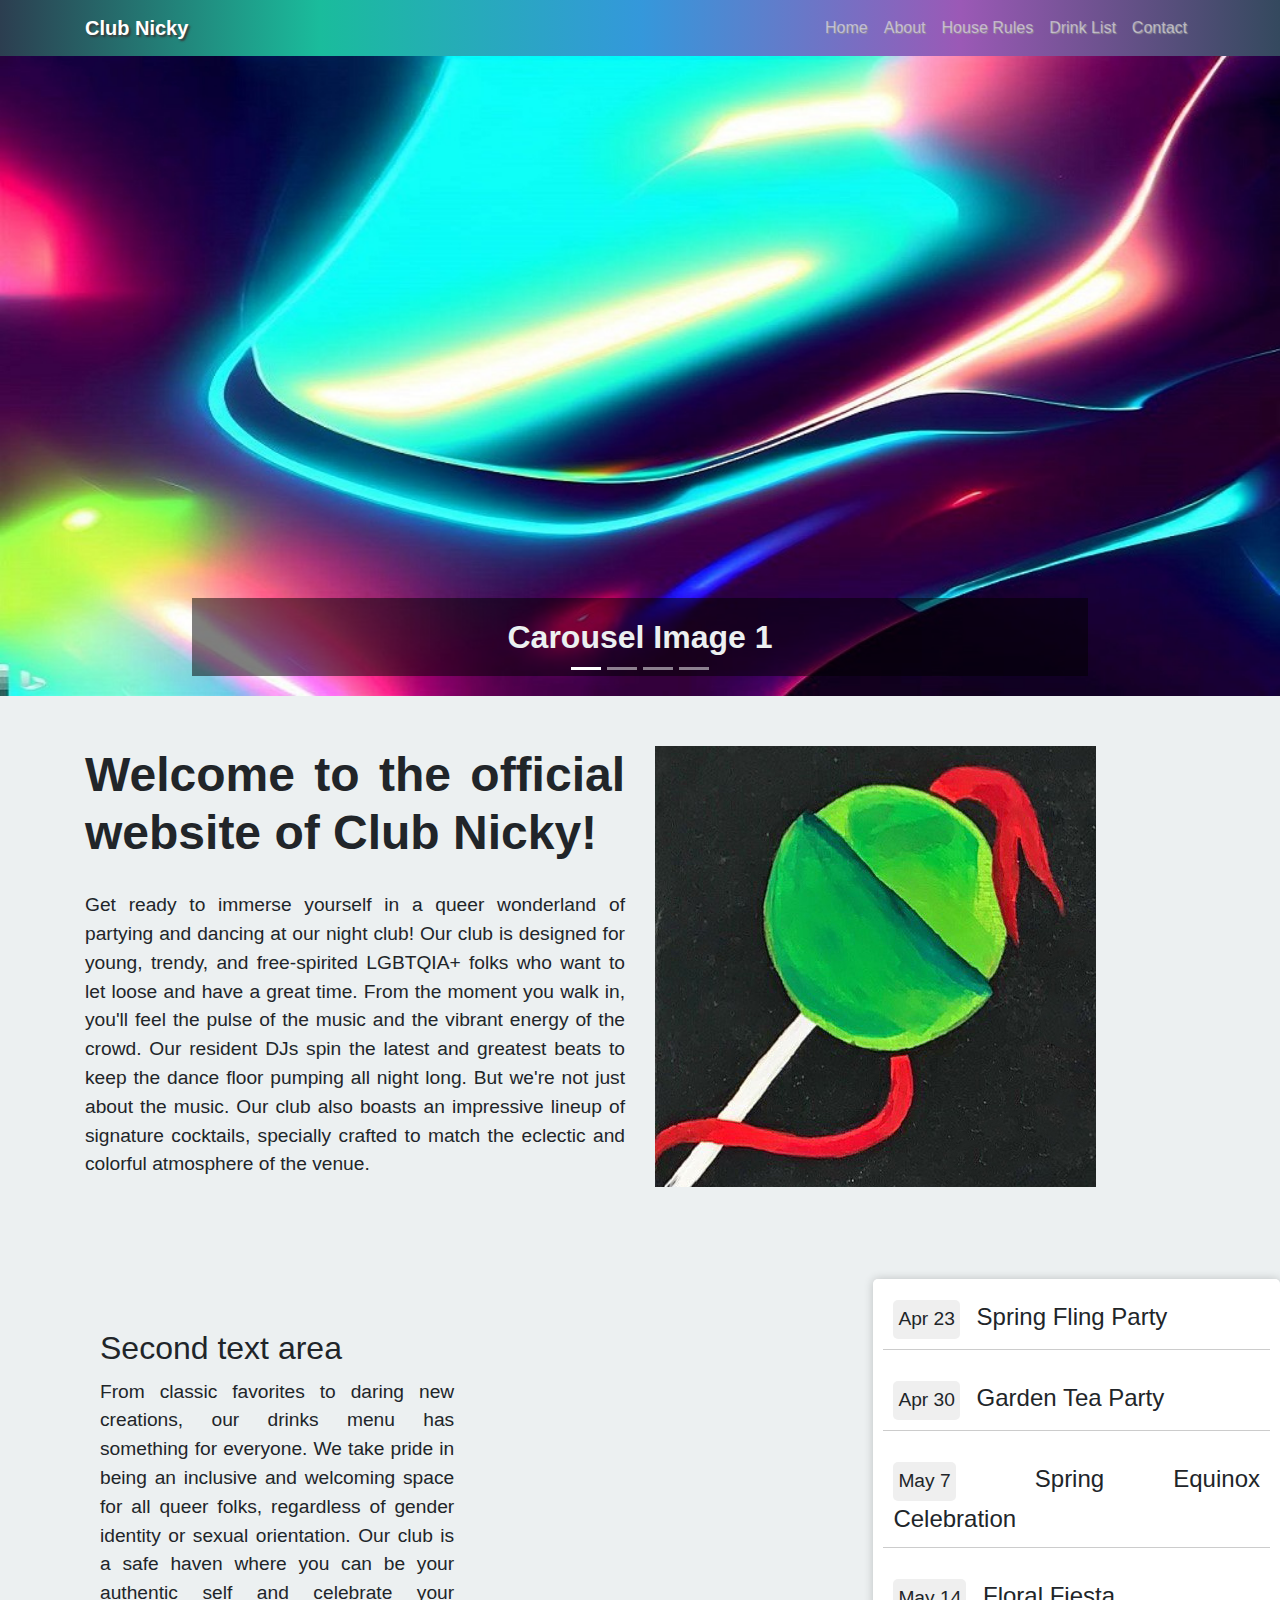
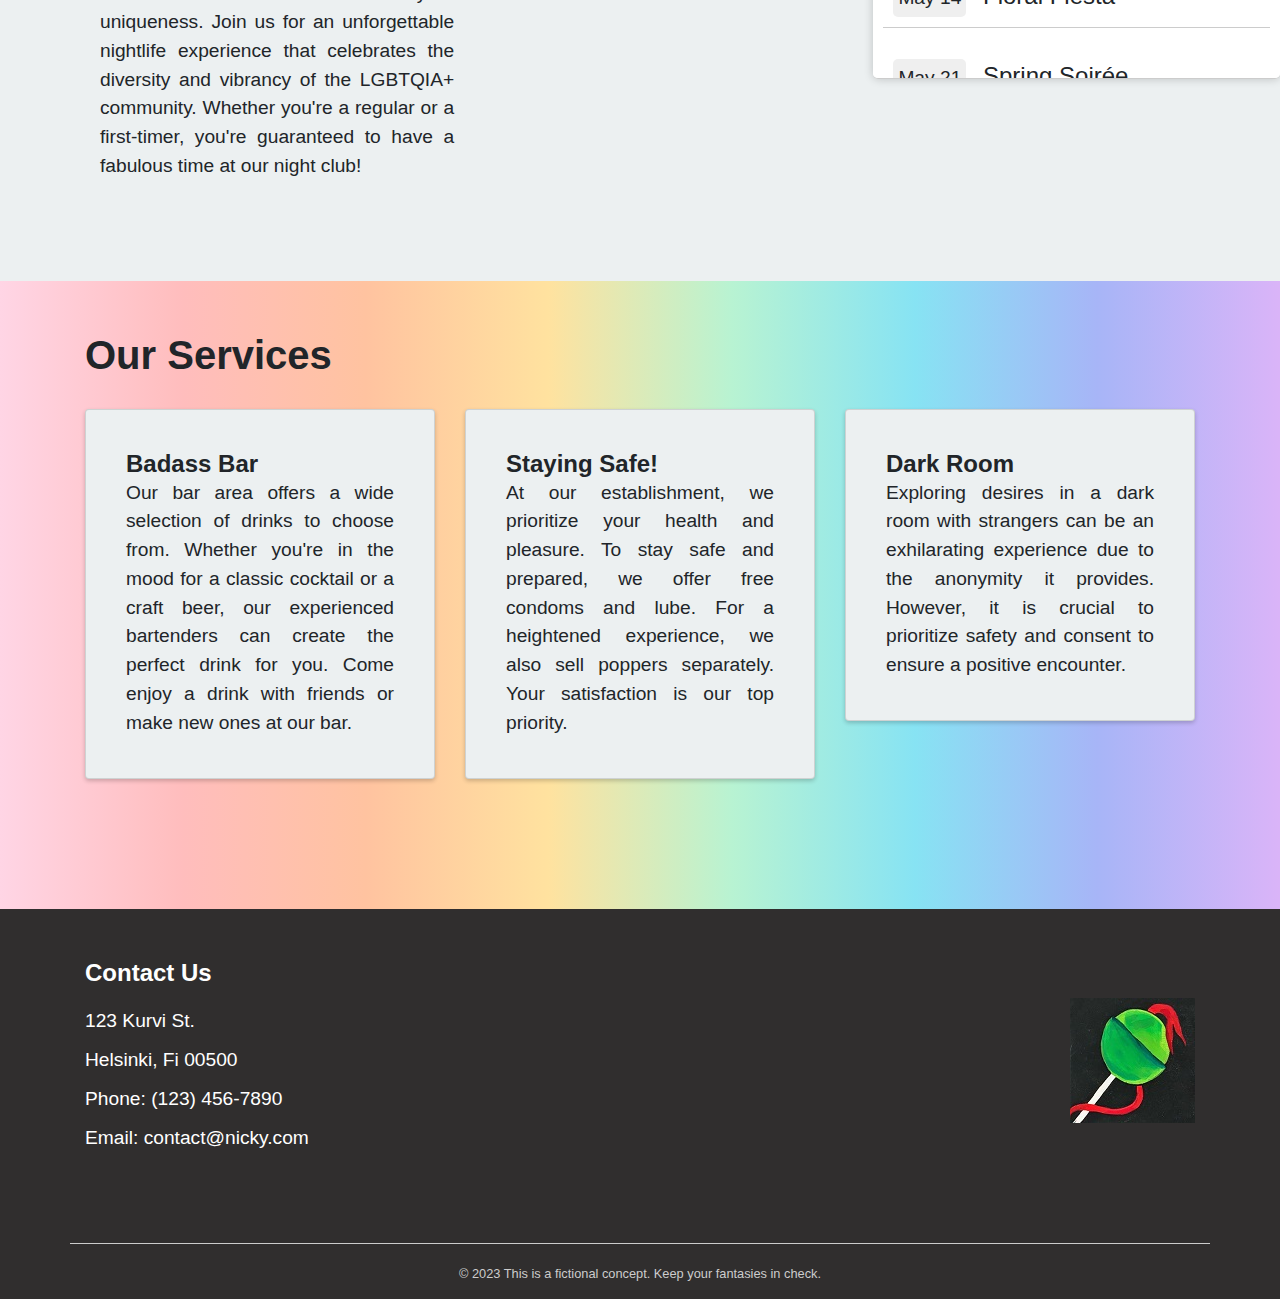
<file: index.html>
<!DOCTYPE html>
<html lang="en">
<head>
	<meta charset="UTF-8">
	<title>Club Nicky</title>
	<meta name="viewport" content="width=device-width, initial-scale=1">
	<link rel="stylesheet" href="https://stackpath.bootstrapcdn.com/bootstrap/4.3.1/css/bootstrap.min.css">
	<link rel="stylesheet" href="styles.css">
	<script>
		// Wait for the page to fully load before running the script
			window.onload = function() {
			  // Initialize the carousel using the ID 'myCarousel'
			  var carousel = document.querySelector('#myCarousel');
			  var carouselInstance = new bootstrap.Carousel(carousel, {
				// Set the interval between slides to 10 seconds
				interval: 10000
			  });
			};
			</script>
</head>
<body>
	<header>
		<nav class="navbar navbar-expand-lg navbar-dark bg-dark">
		  <div class="container">
			<a class="navbar-brand" href="#">Club Nicky</a>
			<button class="navbar-toggler" type="button" data-toggle="collapse" data-target="#navbarNav" aria-controls="navbarNav" aria-expanded="false" aria-label="Toggle navigation">
			  <span class="navbar-toggler-icon"></span>
			</button>
			<div class="collapse navbar-collapse" id="navbarNav">
			  <ul class="navbar-nav ml-auto">
				<li class="nav-item">
				  <a class="nav-link" href="index.html">Home</a>
				</li>
				<li class="nav-item">
				  <a class="nav-link" href="about.html">About</a>
				</li>
				<li class="nav-item">
				  <a class="nav-link" href="house_rules.html">House Rules</a>
				</li>
				<li class="nav-item">
				  <a class="nav-link" href="drink_list.html">Drink List</a>
				</li>
				<li class="nav-item">
				  <a class="nav-link" href="contact.html">Contact</a>
				</li>
			  </ul>
			</div>
		  </div>
		</nav>
	  </header>

	  <div class="carousel-container">
		<section class="carousel-section">
		  <div id="myCarousel" class="carousel slide" data-ride="carousel" data-interval="10000">
			<!-- Indicators -->
			<ol class="carousel-indicators">
			  <li data-target="#myCarousel" data-slide-to="0" class="active"></li>
			  <li data-target="#myCarousel" data-slide-to="1"></li>
			  <li data-target="#myCarousel" data-slide-to="2"></li>
			  <li data-target="#myCarousel" data-slide-to="3"></li>
			</ol>
	  
			<!-- Wrapper for slides -->
			<div class="carousel-inner">
			  <div class="carousel-item active">
				<img src="karuselli_1.jpeg" alt="Carousel Image 1">
				<div class="carousel-caption">
				  <h3>Carousel Image 1</h3>
				</div>
			  </div>
	  
			  <div class="carousel-item">
				<img src="karuselli_2.jpeg" alt="Carousel Image 2">
				<div class="carousel-caption">
				  <h3>Carousel Image 2</h3>
				</div>
			  </div>
	  
			  <div class="carousel-item">
				<img src="karuselli_3.jpeg" alt="Carousel Image 3">
				<div class="carousel-caption">
				  <h3>Carousel Image 3</h3>
				</div>
			  </div>
	  
			  <div class="carousel-item">
				<img src="karuselli_4.jpeg" alt="Carousel Image 4">
				<div class="carousel-caption">
				  <h3>Carousel Image 4</h3>
				</div>
			  </div>
			</div>
	  </div>
			<!-- Controls -->
			<a class="carousel-control-prev" href="#myCarousel" role="button" data-slide="prev">
			  <span class="carousel-control-prev-icon" aria-hidden="true"></span>
			  <span class="sr-only">Previous</span>
			</a>
			<a class="carousel-control-next" href="#myCarousel" role="button" data-slide="next">
			  <span class="carousel-control-next-icon" aria-hidden="true"></span>
			  <span class="sr-only">Next</span>
			</a>
		</section>

	<section class="hero-section">
		<div class="container">
			<div class="row">
				<div class="col-md-6">
					<h1>Welcome to the official website of Club Nicky!</h1>
				<p>Get ready to immerse yourself in a queer wonderland of partying and dancing at our night club! Our club is designed for young, trendy, and free-spirited LGBTQIA+ folks who want to let loose and have a great time.

					From the moment you walk in, you'll feel the pulse of the music and the vibrant energy of the crowd. Our resident DJs spin the latest and greatest beats to keep the dance floor pumping all night long.
					
					But we're not just about the music. Our club also boasts an impressive lineup of signature cocktails, 
					specially crafted to match the eclectic and colorful atmosphere of the venue. </p>
				</div>
				<div class="col-md-6">
					<img src="logo.jpg" alt="placeholder image" class="img-fluid">
				</div>
			</div>
		</div>
	</section>
	
	<div class="scrollable-list">
		<ul>
		  <li><span class="event-date">Apr 23</span> Spring Fling Party</li>
		  <li><span class="event-date">Apr 30</span> Garden Tea Party</li>
		  <li><span class="event-date">May 7</span> Spring Equinox Celebration</li>
		  <li><span class="event-date">May 14</span> Floral Fiesta</li>
		  <li><span class="event-date">May 21</span> Spring Soirée</li>
		  <li><span class="event-date">May 28</span> Blooming Brunch</li>
		</ul>
	  </div>
	  

	<section class="hero-section">
		<div class="container">
			<div class="row">
				<div class="col-md-6">
					<h2>Second text area</h2>
					<p> From classic favorites to daring new creations, our drinks menu has something for everyone.
					
						We take pride in being an inclusive and welcoming space for all queer folks, regardless of gender identity or sexual orientation. Our club is a safe haven where you can be your authentic self and celebrate your uniqueness.
						
						Join us for an unforgettable nightlife experience that celebrates the diversity and vibrancy of the LGBTQIA+ community. Whether you're a regular or a first-timer, you're guaranteed to have a fabulous time at our night club!</p>
				</div>
			</div>
		</div>
	</section>
	
	<section class="services-section" style="margin-bottom: 50px; padding-bottom: 50px;">
		<div class="container">
			<h2>Our Services</h2>
			<div class="row">
				<div class="col-md-4">
					<div class="card">
						<div class="card-body">
							<h3 class="card-title">Badass Bar</h3>
							<p class="card-text">Our bar area offers a wide selection of drinks to choose from.
								Whether you're in the mood for a classic cocktail or a craft beer, 
								our experienced bartenders can create the perfect drink for you. 
							   Come enjoy a drink with friends or make new ones at our bar.</p>
						</div>
					</div>
				</div>
				<div class="col-md-4">
					<div class="card">
						<div class="card-body">
							<h3 class="card-title">Staying Safe!</h3>
							<p class="card-text">At our establishment, we prioritize your health and pleasure. 
								To stay safe and prepared, we offer free condoms and lube. For a heightened experience, 
								we also sell poppers separately. 
								Your satisfaction is our top priority.</p>

						</div>
					</div>
				</div>
				<div class="col-md-4">
					<div class="card">
						<div class="card-body">
							<h3 class="card-title">Dark Room</h3>
							<p class="card-text">Exploring desires in a dark room with strangers can be an exhilarating experience due to the anonymity it provides.
								However, it is crucial to prioritize safety and consent to ensure a positive encounter.</p>
						</div>
					</div>
				</div>
			</div>
		</div>
	</section>

	<footer style="padding-top: 50px;">
		<div class="container">
			<div class="row footer-row">
				<div class="col-md-6 footer-col">
					<h4>Contact Us</h4>
					<p>123 Kurvi St.</p>
					<p>Helsinki, Fi 00500</p>
					<p>Phone: (123) 456-7890</p>
					<p>Email: contact@nicky.com</p>
				</div>
				<div class="col-md-6 footer-col text-md-right">
					<img src="logotiny.jpg" alt="Logo">
				</div>
				<div class="col-md-12 footer-copy">
					<p>&copy; 2023 This is a fictional concept. Keep your fantasies in check.</p>
				</div>
			</div>
		</div>
	</footer>
</body>
</html>
</file>
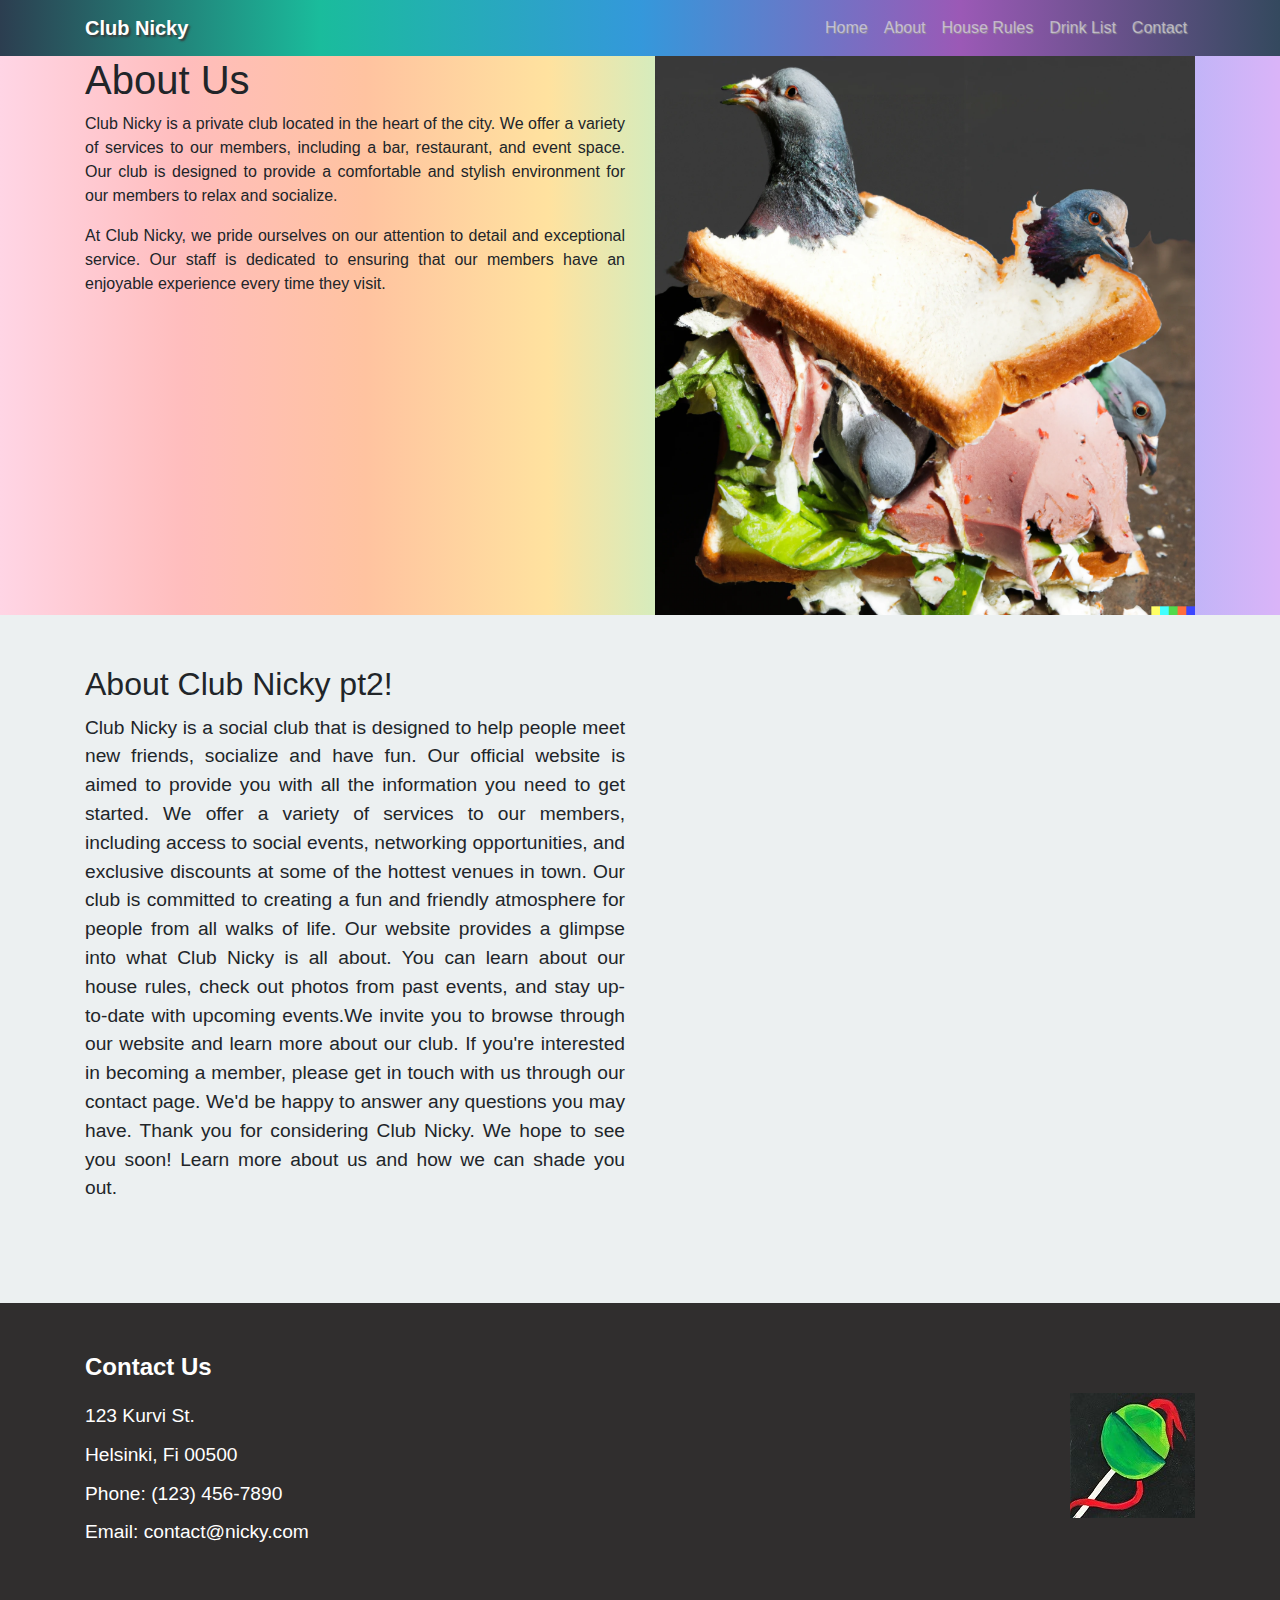
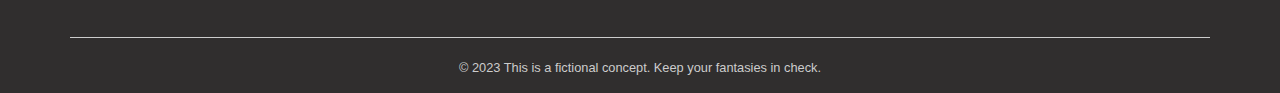
<file: about.html>
<!DOCTYPE html>
<html>
<head>
	<title>Club Nicky</title>
	<meta name="viewport" content="width=device-width, initial-scale=1">
	<meta charset="utf-8">
	<meta lang="EN"
	<-- Bootstrap CSS -->
	<link rel="stylesheet" href="https://stackpath.bootstrapcdn.com/bootstrap/4.3.1/css/bootstrap.min.css">
	<!-- Custom CSS -->
	<link rel="stylesheet" href="styles.css">
</head>


<header>
	<nav class="navbar navbar-expand-lg navbar-dark bg-dark">
	  <div class="container">
		<a class="navbar-brand" href="#">Club Nicky</a>
		<button class="navbar-toggler" type="button" data-toggle="collapse" data-target="#navbarNav" aria-controls="navbarNav" aria-expanded="false" aria-label="Toggle navigation">
		  <span class="navbar-toggler-icon"></span>
		</button>
		<div class="collapse navbar-collapse" id="navbarNav">
		  <ul class="navbar-nav ml-auto">
			<li class="nav-item">
			  <a class="nav-link" href="index.html">Home</a>
			</li>
			<li class="nav-item">
			  <a class="nav-link" href="about.html">About</a>
			</li>
			<li class="nav-item">
			  <a class="nav-link" href="house_rules.html">House Rules</a>
			</li>
			<li class="nav-item">
			  <a class="nav-link" href="drink_list.html">Drink List</a>
			</li>
			<li class="nav-item">
			  <a class="nav-link" href="contact.html">Contact</a>
			</li>
		  </ul>
		</div>
	  </div>
	</nav>
  </header>
   <section class="about-section">
	<div class="container">
		<div class="row">
			<div class="col-md-6">
				<h1>About Us</h1>
				<p>Club Nicky is a private club located in the heart of the city. We offer a variety of services to our members, including a bar, restaurant, and event space. Our club is designed to provide a comfortable and stylish environment for our members to relax and socialize.</p>
				<p>At Club Nicky, we pride ourselves on our attention to detail and exceptional service. Our staff is dedicated to ensuring that our members have an enjoyable experience every time they visit.</p>
			</div>
			<div class="col-md-6">
				<img src="pigeonsandwitch.png" alt="About Us Image" class="img-fluid">
			</div>
		</div>
	</div>
</section>

</div>
<section class="hero-section">
	<div class="container">
		<div class="row">
			<div class="col-md-6">
				<h2>About Club Nicky pt2!</h2>
			<p>Club Nicky is a social club that is designed to help people meet new friends, socialize and have fun. Our official website is aimed to provide you with all the information you need to get started. We offer a variety of services to our members, 
					including access to social events, networking opportunities, and exclusive discounts at some of the hottest venues in town. Our club is committed to creating a fun and friendly atmosphere for people from all walks of life. 
					Our website provides a glimpse into what Club Nicky is all about. 
					 You can learn about our house rules, check out photos from past events, and stay up-to-date with upcoming events.We invite you to browse through our website and learn more about our club. 
					 If you're interested in becoming a member, please get in touch with us through our contact page. We'd be happy to answer any questions you may have. Thank you for considering Club Nicky.
					 We hope to see you soon! Learn more about us and how we can shade you out.</p>
			</div>
		</div>
	</div>
</section>
<footer style="padding-top: 50px;">
	<div class="container">
		<div class="row footer-row">
			<div class="col-md-6 footer-col">
				<h4>Contact Us</h4>
				<p>123 Kurvi St.</p>
				<p>Helsinki, Fi 00500</p>
				<p>Phone: (123) 456-7890</p>
				<p>Email: contact@nicky.com</p>
			</div>
			<div class="col-md-6 footer-col text-md-right">
				<img src="logotiny.jpg" alt="Logo">
			</div>
			<div class="col-md-12 footer-copy">
				<p>&copy; 2023 This is a fictional concept. Keep your fantasies in check.</p>
			</div>
		</div>
	</div>
</footer>
			</body>
			</html>
</file>
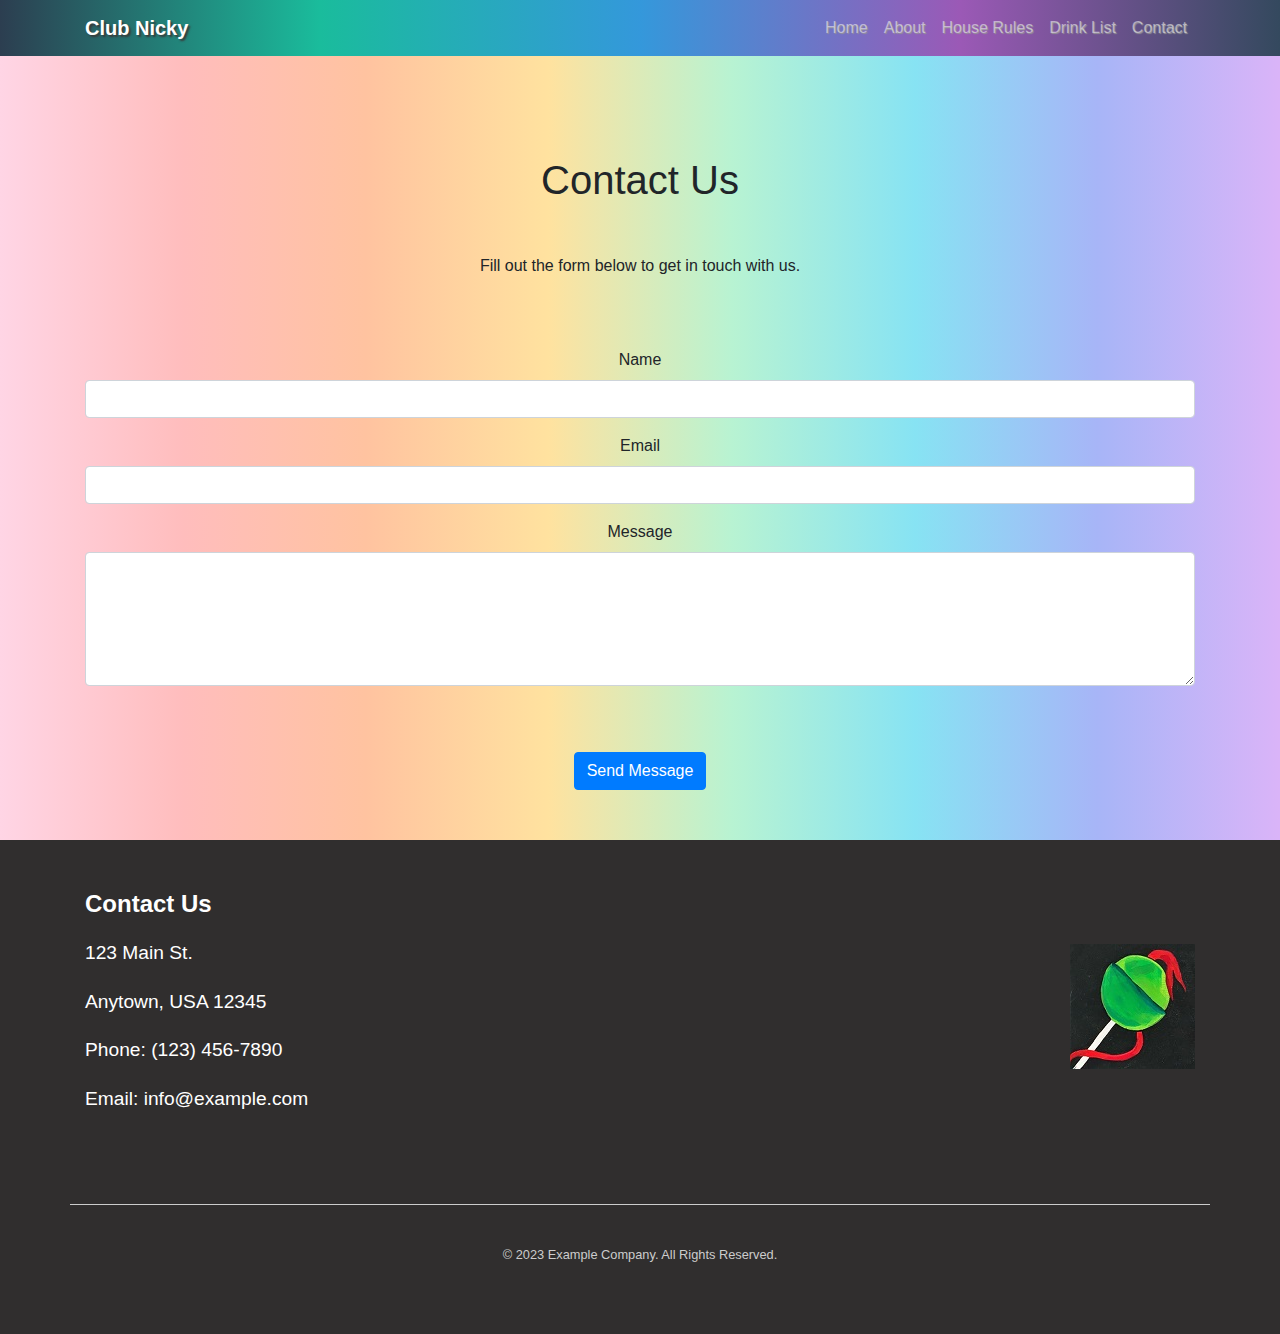
<file: contact.html>
<!DOCTYPE html>
<html>
<head>
	<title>Club Nicky - Contact</title>
	<meta name="viewport" content="width=device-width, initial-scale=1">
  <meta charset="utf-8">
  <meta lang="EN">
	<!-- Bootstrap CSS -->
	<link rel="stylesheet" href="https://stackpath.bootstrapcdn.com/bootstrap/4.3.1/css/bootstrap.min.css">
	<!-- Custom CSS -->
	<link rel="stylesheet" href="styles.css">
    </head>

<style>	/* CSS code for h1 margin */
	h1 {
		margin-top: 100px;
    margin-bottom: 50px;
	}
  button {
		margin-top: 50px;
    margin-bottom: 50px;
	}
  p {
		margin-top: 20px;
    margin-bottom: 70px;
	}

  </style>

    <header>
      <nav class="navbar navbar-expand-lg navbar-dark bg-dark">
        <div class="container">
        <a class="navbar-brand" href="#">Club Nicky</a>
        <button class="navbar-toggler" type="button" data-toggle="collapse" data-target="#navbarNav" aria-controls="navbarNav" aria-expanded="false" aria-label="Toggle navigation">
          <span class="navbar-toggler-icon"></span>
        </button>
        <div class="collapse navbar-collapse" id="navbarNav">
          <ul class="navbar-nav ml-auto">
          <li class="nav-item">
            <a class="nav-link" href="index.html">Home</a>
          </li>
          <li class="nav-item">
            <a class="nav-link" href="about.html">About</a>
          </li>
          <li class="nav-item">
            <a class="nav-link" href="house_rules.html">House Rules</a>
          </li>
          <li class="nav-item">
            <a class="nav-link" href="drink_list.html">Drink List</a>
          </li>
          <li class="nav-item">
            <a class="nav-link" href="contact.html">Contact</a>
          </li>
          </ul>
        </div>
        </div>
      </nav>
      </header>  
      <body>
      <div class="container-fluid">
        <div class="container">
          <main class="text-center">
            <h1>Contact Us</h1>
            <p>Fill out the form below to get in touch with us.</p>
            <form action="submit-form.php" method="POST">
              <div class="form-group">
                <label for="name">Name</label>
                <input type="text" id="name" name="name" class="form-control" required />
              </div>
              <div class="form-group">
                <label for="email">Email</label>
                <input type="email" id="email" name="email" class="form-control" required />
              </div>
              <div class="form-group">
                <label for="message">Message</label>
                <textarea id="message" name="message" class="form-control" rows="5" required></textarea>
              </div>
              <button type="submit" class="btn btn-primary">Send Message</button>
            </form>
          </main>
        </div>
        

        
  </div>
    <footer style="padding-top: 50px;">
      <div class="container">
        <div class="row footer-row">
          <div class="col-md-6 footer-col">
            <h4>Contact Us</h4>
            <p>123 Main St.</p>
            <p>Anytown, USA 12345</p>
            <p>Phone: (123) 456-7890</p>
            <p>Email: info@example.com</p>
          </div>
          <div class="col-md-6 footer-col text-md-right">
            <img src="logotiny.jpg" alt="Logo">
          </div>
          <div class="col-md-12 footer-copy">
            <p>&copy; 2023 Example Company. All Rights Reserved.</p>
          </div>
        </div>
      </div>
    </footer>
    
  </body>
</html>
</file>
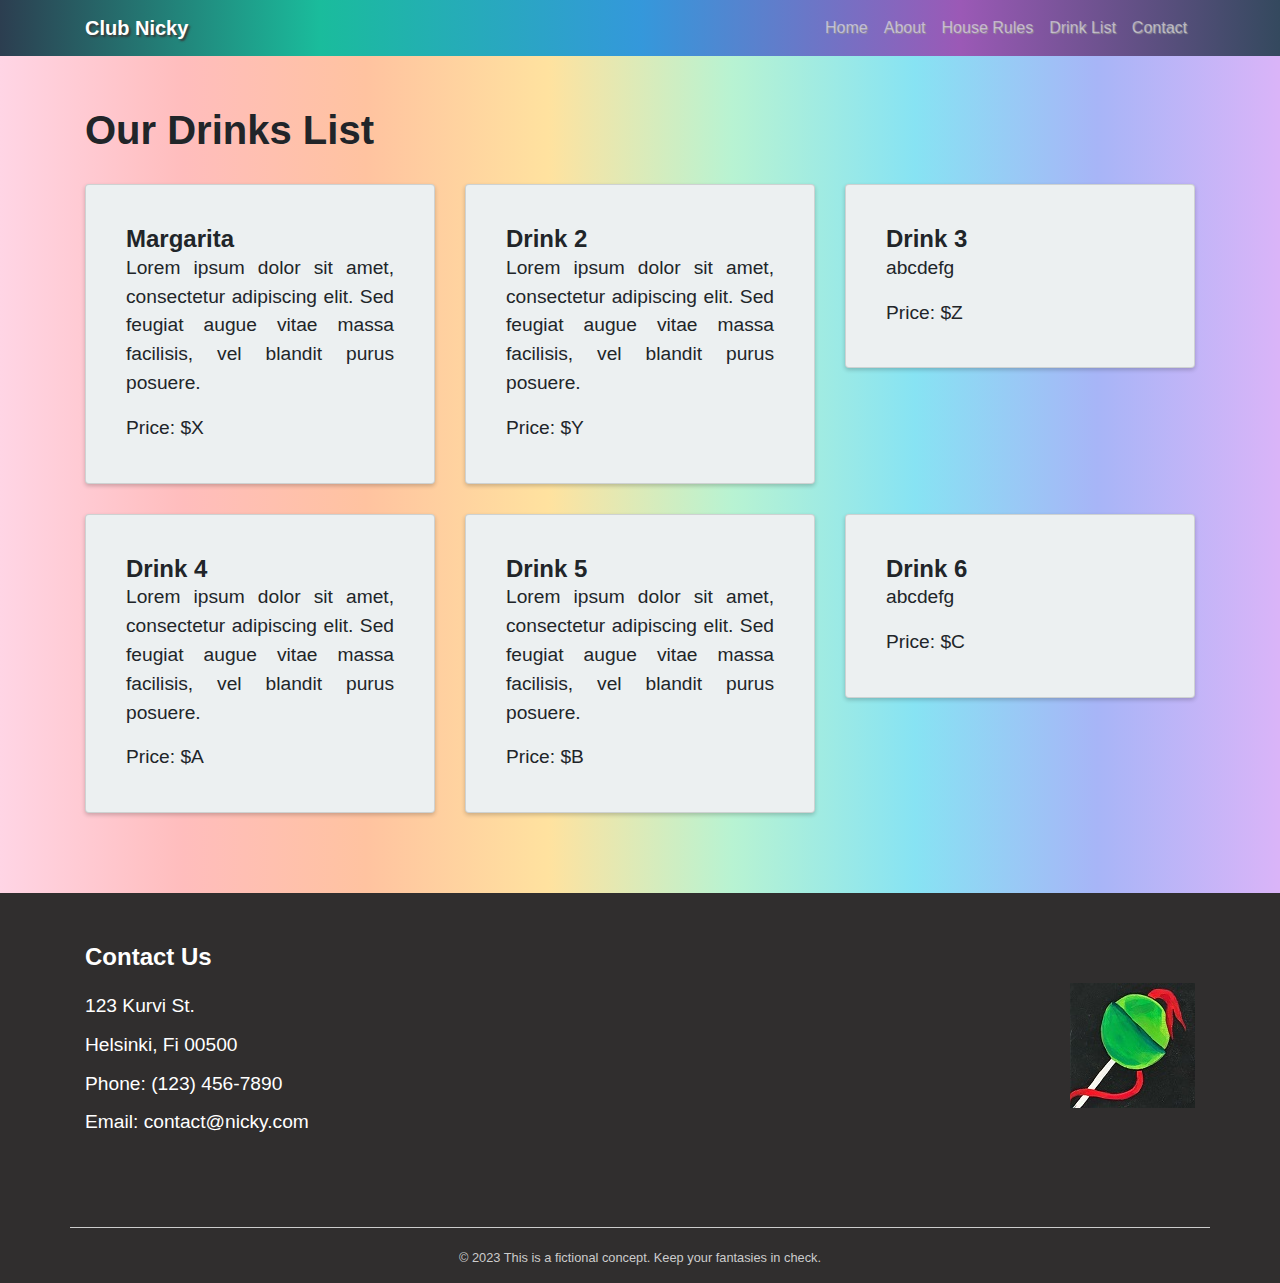
<file: drink_list.html>
<!DOCTYPE html>
<html>
<head>
	<title>Club Nicky - Drinks List</title>
	<meta name="viewport" content="width=device-width, initial-scale=1">
  <meta charset="utf-8">
  <meta lang="EN">
	<!-- Bootstrap CSS -->
	<link rel="stylesheet" href="https://stackpath.bootstrapcdn.com/bootstrap/4.3.1/css/bootstrap.min.css">
	<!-- Custom CSS -->
	<link rel="stylesheet" href="styles.css">
</head>
	<header>
		<nav class="navbar navbar-expand-lg navbar-dark bg-dark">
		  <div class="container">
			<a class="navbar-brand" href="#">Club Nicky</a>
			<button class="navbar-toggler" type="button" data-toggle="collapse" data-target="#navbarNav" aria-controls="navbarNav" aria-expanded="false" aria-label="Toggle navigation">
			  <span class="navbar-toggler-icon"></span>
			</button>
			<div class="collapse navbar-collapse" id="navbarNav">
			  <ul class="navbar-nav ml-auto">
				<li class="nav-item">
				  <a class="nav-link" href="index.html">Home</a>
				</li>
				<li class="nav-item">
				  <a class="nav-link" href="about.html">About</a>
				</li>
				<li class="nav-item">
				  <a class="nav-link" href="house_rules.html">House Rules</a>
				</li>
				<li class="nav-item">
				  <a class="nav-link" href="drink_list.html">Drink List</a>
				</li>
				<li class="nav-item">
				  <a class="nav-link" href="contact.html">Contact</a>
				</li>
			  </ul>
			</div>
		  </div>
		</nav>
	  </header>
<body>
  <section class="services-section">
    <div class="container">
        <h2>Our Drinks List</h2>
        <div class="row">
            <div class="col-md-4">
                <div class="card">
                    <div class="card-body">
                        <h3 class="card-title">Margarita</h3>
                        <p class="card-text">Lorem ipsum dolor sit amet, consectetur adipiscing elit. Sed feugiat augue vitae massa facilisis, vel blandit purus posuere.</p>
                        <p class="card-text">Price: $X</p>
                    </div>
                </div>
            </div>
            <div class="col-md-4">
                <div class="card">
                    <div class="card-body">
                        <h3 class="card-title">Drink 2</h3>
                        <p class="card-text">Lorem ipsum dolor sit amet, consectetur adipiscing elit. Sed feugiat augue vitae massa facilisis, vel blandit purus posuere.</p>
                        <p class="card-text">Price: $Y</p>
                    </div>
                </div>
            </div>
            <div class="col-md-4">
                <div class="card">
                    <div class="card-body">
                        <h3 class="card-title">Drink 3</h3>
                        <p class="card-text">abcdefg</p>
                        <p class="card-text">Price: $Z</p>
                    </div>
                </div>
            </div>
            <div class="col-md-4">
                <div class="card">
                    <div class="card-body">
                        <h3 class="card-title">Drink 4</h3>
                        <p class="card-text">Lorem ipsum dolor sit amet, consectetur adipiscing elit. Sed feugiat augue vitae massa facilisis, vel blandit purus posuere.</p>
                        <p class="card-text">Price: $A</p>
                    </div>
                </div>
            </div>
            <div class="col-md-4">
                <div class="card">
                    <div class="card-body">
                        <h3 class="card-title">Drink 5</h3>
                        <p class="card-text">Lorem ipsum dolor sit amet, consectetur adipiscing elit. Sed feugiat augue vitae massa facilisis, vel blandit purus posuere.</p>
                        <p class="card-text">Price: $B</p>
                    </div>
                </div>
            </div>
            <div class="col-md-4">
                <div class="card">
                    <div class="card-body">
                        <h3 class="card-title">Drink 6</h3>
                        <p class="card-text">abcdefg</p>
                        <p class="card-text">Price: $C</p>
                    </div>
                </div>
            </div>
        </div>
    </div>
</section>

<footer style="padding-top: 50px;">
  <div class="container">
    <div class="row footer-row">
      <div class="col-md-6 footer-col">
        <h4>Contact Us</h4>
        <p>123 Kurvi St.</p>
        <p>Helsinki, Fi 00500</p>
        <p>Phone: (123) 456-7890</p>
        <p>Email: contact@nicky.com</p>
      </div>
      <div class="col-md-6 footer-col text-md-right">
        <img src="logotiny.jpg" alt="Logo">
      </div>
      <div class="col-md-12 footer-copy">
        <p>&copy; 2023 This is a fictional concept. Keep your fantasies in check.</p>
      </div>
    </div>
  </div>
</footer>

</body>
</html>
</file>
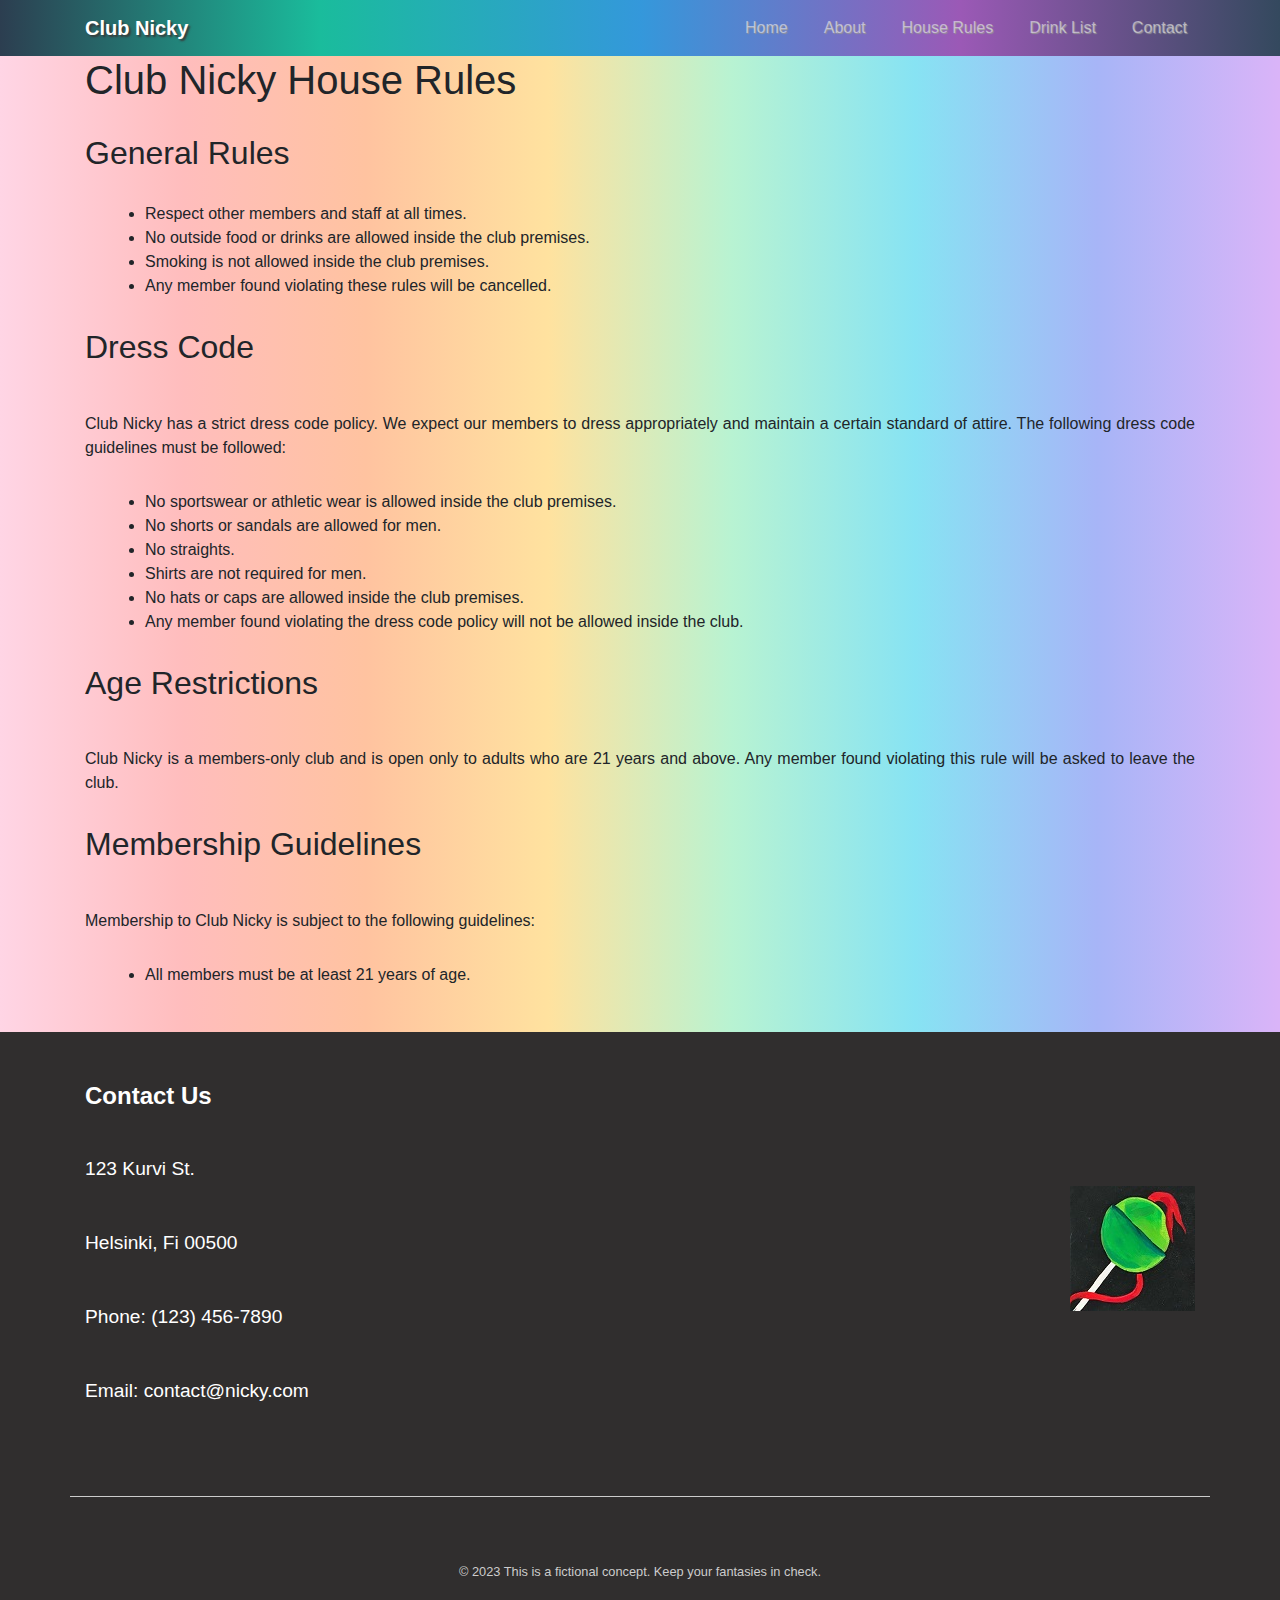
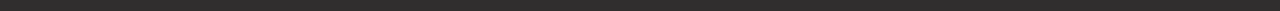
<file: house_rules.html>
<!DOCTYPE html>
<html>
<head>
	<title>Club Nicky - House Rules</title>
	<meta name="viewport" content="width=device-width, initial-scale=1">
  <meta charset="utf-8">
  <meta lang="EN">
	<!-- Bootstrap CSS -->
	<link rel="stylesheet" href="https://stackpath.bootstrapcdn.com/bootstrap/4.3.1/css/bootstrap.min.css">
	<!-- Custom CSS -->
	<link rel="stylesheet" href="styles.css">
	<style>
		/* CSS code for paragraph spacing */
		p {
			margin-bottom: 40px; 
			margin-top: 45px;
		}

		/* CSS code for header margins */
		h1, h2, h3, h4, h5, h6, p {
			margin-bottom: 30px;
		}

		/* CSS code for unordered and ordered lists */
		ul, ol {
			margin-bottom: 30px;
		}

		/* CSS code for list item margins */
		li {
			margin-left: 20px;
		}

		/* CSS code for horizontal rule margins */
		hr {
			margin: 50px 0;
			border-top: 1px solid #ddd;
		}
	</style>
</head>
<body>

	<header>
		<nav class="navbar navbar-expand-lg navbar-dark bg-dark">
			<div class="container">
				<a class="navbar-brand" href="#">Club Nicky</a>
				<button class="navbar-toggler" type="button" data-toggle="collapse" data-target="#navbarNav" aria-controls="navbarNav" aria-expanded="false" aria-label="Toggle navigation">
					<span class="navbar-toggler-icon"></span>
				</button>
				<div class="collapse navbar-collapse" id="navbarNav">
					<ul class="navbar-nav ml-auto">
						<li class="nav-item">
							<a class="nav-link" href="index.html">Home</a>
						</li>
						<li class="nav-item">
							<a class="nav-link" href="about.html">About</a>
						</li>
						<li class="nav-item">
							<a class="nav-link" href="house_rules.html">House Rules</a>
						</li>
						<li class="nav-item">
							<a class="nav-link" href="drink_list.html">Drink List</a>
						</li>
						<li class="nav-item">
							<a class="nav-link" href="contact.html">Contact</a>
						</li>
					</ul>
				</div>
			</div>
		</nav>
	</header>
  <body>
	<section class="house-rules-section">
		<div class="container">
			<h1>Club Nicky House Rules</h1>
			
      <div class="general-rules">
        <h2>General Rules</h2>
        <ul>
          <li>Respect other members and staff at all times.</li>
          <li>No outside food or drinks are allowed inside the club premises.</li>
          <li>Smoking is not allowed inside the club premises.</li>
          <li>Any member found violating these rules will be cancelled.</li>
        </ul>
      </div>
      <div class="dress-code">
        <h2>Dress Code</h2>
        <p>Club Nicky has a strict dress code policy. We expect our members to dress appropriately and maintain a certain standard of attire. The following dress code guidelines must be followed:</p>
        <ul>
          <li>No sportswear or athletic wear is allowed inside the club premises.</li>
          <li>No shorts or sandals are allowed for men.</li>
          <li>No straights.</li>
          <li>Shirts are not required for men.</li>
          <li>No hats or caps are allowed inside the club premises.</li>
          <li>Any member found violating the dress code policy will not be allowed inside the club.</li>
        </ul>
      </div>
      <div class="age-restrictions">
        <h2>Age Restrictions</h2>
        <p>Club Nicky is a members-only club and is open only to adults who are 21 years and above. Any member found violating this rule will be asked to leave the club.</p>
      </div>
      <div class="membership-guidelines">
        <h2>Membership Guidelines</h2>
        <p>Membership to Club Nicky is subject to the following guidelines:</p>
        <ul>
          <li>All members must be at least 21 years of age.</p>
        </ul>
      </div>
    </div>
    </section>
    </body>

	<footer style="padding-top: 50px;">
		<div class="container">
			<div class="row footer-row">
				<div class="col-md-6 footer-col">
					<h4>Contact Us</h4>
					<p>123 Kurvi St.</p>
					<p>Helsinki, Fi 00500</p>
					<p>Phone: (123) 456-7890</p>
					<p>Email: contact@nicky.com</p>
				</div>
				<div class="col-md-6 footer-col text-md-right">
					<img src="logotiny.jpg" alt="Logo">
				</div>
				<div class="col-md-12 footer-copy">
					<p>&copy; 2023 This is a fictional concept. Keep your fantasies in check.</p>
				</div>
			</div>
		</div>
	</footer>
</html>
</file>
<file: styles.css>
/* Global styles */

body {
  font-family: Arial, sans-serif;
  background: linear-gradient(to right, #ffd5e5, #ffbdbd, #ffc3a0, #ffe29f, #b8f3d2, #87e3f3, #a7b5f7, #dab4f8);
  margin: 0;
  padding: 0;
  text-align: justify;
}

/* Navbar styles */

.navbar {
  background: linear-gradient(to right, #2c3e50, #1abc9c, #3498db, #9b59b6, #34495e);
  color: #ecf0f1;
  animation: animate-navbar 2s ease-in-out infinite;
}

@keyframes animate-navbar {
  0% {
    background-position: 0%;
  }
  100% {
    background-position: 400%;
  }
}

.navbar-brand {
  font-weight: bold;
  text-shadow: 2px 2px 2px #393939;
}

.nav-link {
  color: #ecf0f1;
  text-shadow: 1px 1px 1px #969696;
  transition: all 0.1s ease-in-out;
}

.nav-link:hover {
  color: #1abc9c;
  transform: scale(1.2);
}

/* Carousel styles */

.carousel-caption {
  background-color: rgba(0, 0, 0, 0.5);
  color: #ecf0f1;
  padding: 20px;
}

.carousel-item img {
  width: 100%;
  height: auto;
}

.carousel-item h3 {
  font-size: 2em;
  font-weight: bold;
  margin: 0;
  padding: 0;
}

/* Hide the default arrows */
.carousel-control-prev, .carousel-control-next {
  display: none;
}

/* Show the arrows only on hover */
.carousel:hover .carousel-control-prev,
.carousel:hover .carousel-control-next {
  display: block;
}

/* Style the arrows */
.carousel-control-prev-icon, .carousel-control-next-icon {
  height: 100%;
  width: 100%;
  outline: none;
  background-size: cover;
  background-repeat: no-repeat;
  background-position: center;
}

.carousel-control-prev-icon {
  background-image: url("previous_icon.png");
  transform: scale(0.1);
}

.carousel-control-next-icon {
  background-image: url("next_icon.png");
  transform: scale(0.1);
}


/* Hero section styles */

.hero-section {
  background-color: #ecf0f1;
  padding: 50px 0;
}

.hero-section h1 {
  font-size: 3em;
  font-weight: bold;
  margin: 0 0 30px 0;
  padding: 0;
}

.hero-section p {
  font-size: 1.2em;
  line-height: 1.5;
  text-align:justify;
}

.hero-section .btn-primary {
  background-color: #34495e;
  border-color: #34495e;
}

/* Second section styles */


.hero-section h2 {
  margin-bottom: 10px;
}

.hero-section p {
  margin-bottom: 50px;
  text-align:justify;
}


/* Services section styles */

.services-section {
  display: flex;
  flex-wrap: wrap;
  padding: 50px 0;
}

.services-section h2 {
  font-size: 2.5em;
  font-weight: bold;
  margin: 0 0 30px 0;
  padding: 0;
}

.services-section .card {
  background-color: #ecf0f1;
  padding: 20px;
  margin-bottom: 30px;
  box-shadow: 0px 2px 4px rgba(0, 0, 0, 0.2);
  
}

.services-section .card img {
  width: 100%;
  height: auto;
  margin-bottom: 20px;
}

.services-section .card h3 {
  font-size: 1.5em;
  font-weight: bold;
  margin: 0;
  padding: 0;
}

.services-section .card p {
  font-size: 1.2em;
  line-height: 1.5;
  text-align:justify;
}

.services-section .btn-primary {
  background-color: #34495e;
  border-color: #34495e;
}

.services-section .card:hover {
  box-shadow: 0 8px 16px rgba(0,0,0,0.2);
  transform: translateY(-7px);
}

.services-section .card:hover .card-icon {
  color: #fff;
  background-color: #000;
}

/* Scrollable list */

@media only screen and (min-width: 768px) {
  .services-section {
    display: flex;
    flex-wrap: wrap;
    justify-content: space-between;
  }
}
.scrollable-list {
  font-size: 1.5rem;
  margin-bottom: 20px;
  padding: 10px;
  border-bottom: 1px solid #ccc;
  height: 400px; 
  overflow-y: scroll; 
  float: right; 
  margin-left: 20px; 
  background-color: #fff; 
  border-radius: 5px; 
  box-shadow: 0px 0px 10px rgba(0, 0, 0, 0.2); 
  width: calc(33.33% - 20px);
}

/* Scrollable list items */
.scrollable-list ul {
  list-style: none; 
  padding: 0; 
}

.scrollable-list ul li {
  font-size: 1.5rem; 
  margin-bottom: 20px; 
  padding: 10px; 
  border-bottom: 1px solid #ccc; 
}

/* Event date */
.event-date {
  display: inline-block; 
  font-size: 1.2rem; 
  margin-right: 10px;
  padding: 5px; 
  border-radius: 5px; 
  background-color: #efefef;
}

/* Styles for smaller screens */
@media screen and (max-width: 768px) {
/* Styles for the carousel section */
  .carousel-container {
    margin-top: 0;
  }

/* Styles for the list section */
.scrollable-list {
  width: 100%;
  overflow-x: scroll;
  }

}

footer {
  padding-top: 50px;
  background-color: #302e2e;
  color: #fff;
}

.footer-row {
  display: flex;
  flex-wrap: wrap;
  justify-content: space-between;
  align-items: center;
}

.footer-col {
  flex: 0 0 48%;
  margin-bottom: 30px;
}

.footer-col h4 {
  font-weight: bold;
  margin-bottom: 20px;
}

.footer-col p {
  font-size: 1.2em;
  margin-bottom: 10px;
}

.footer-copy {
  text-align: center;
  margin-top: 50px;
  padding-top: 20px;
  border-top: 1px solid #ccc;
  font-size: 0.8em;
  color: #ccc;
}
</file>
